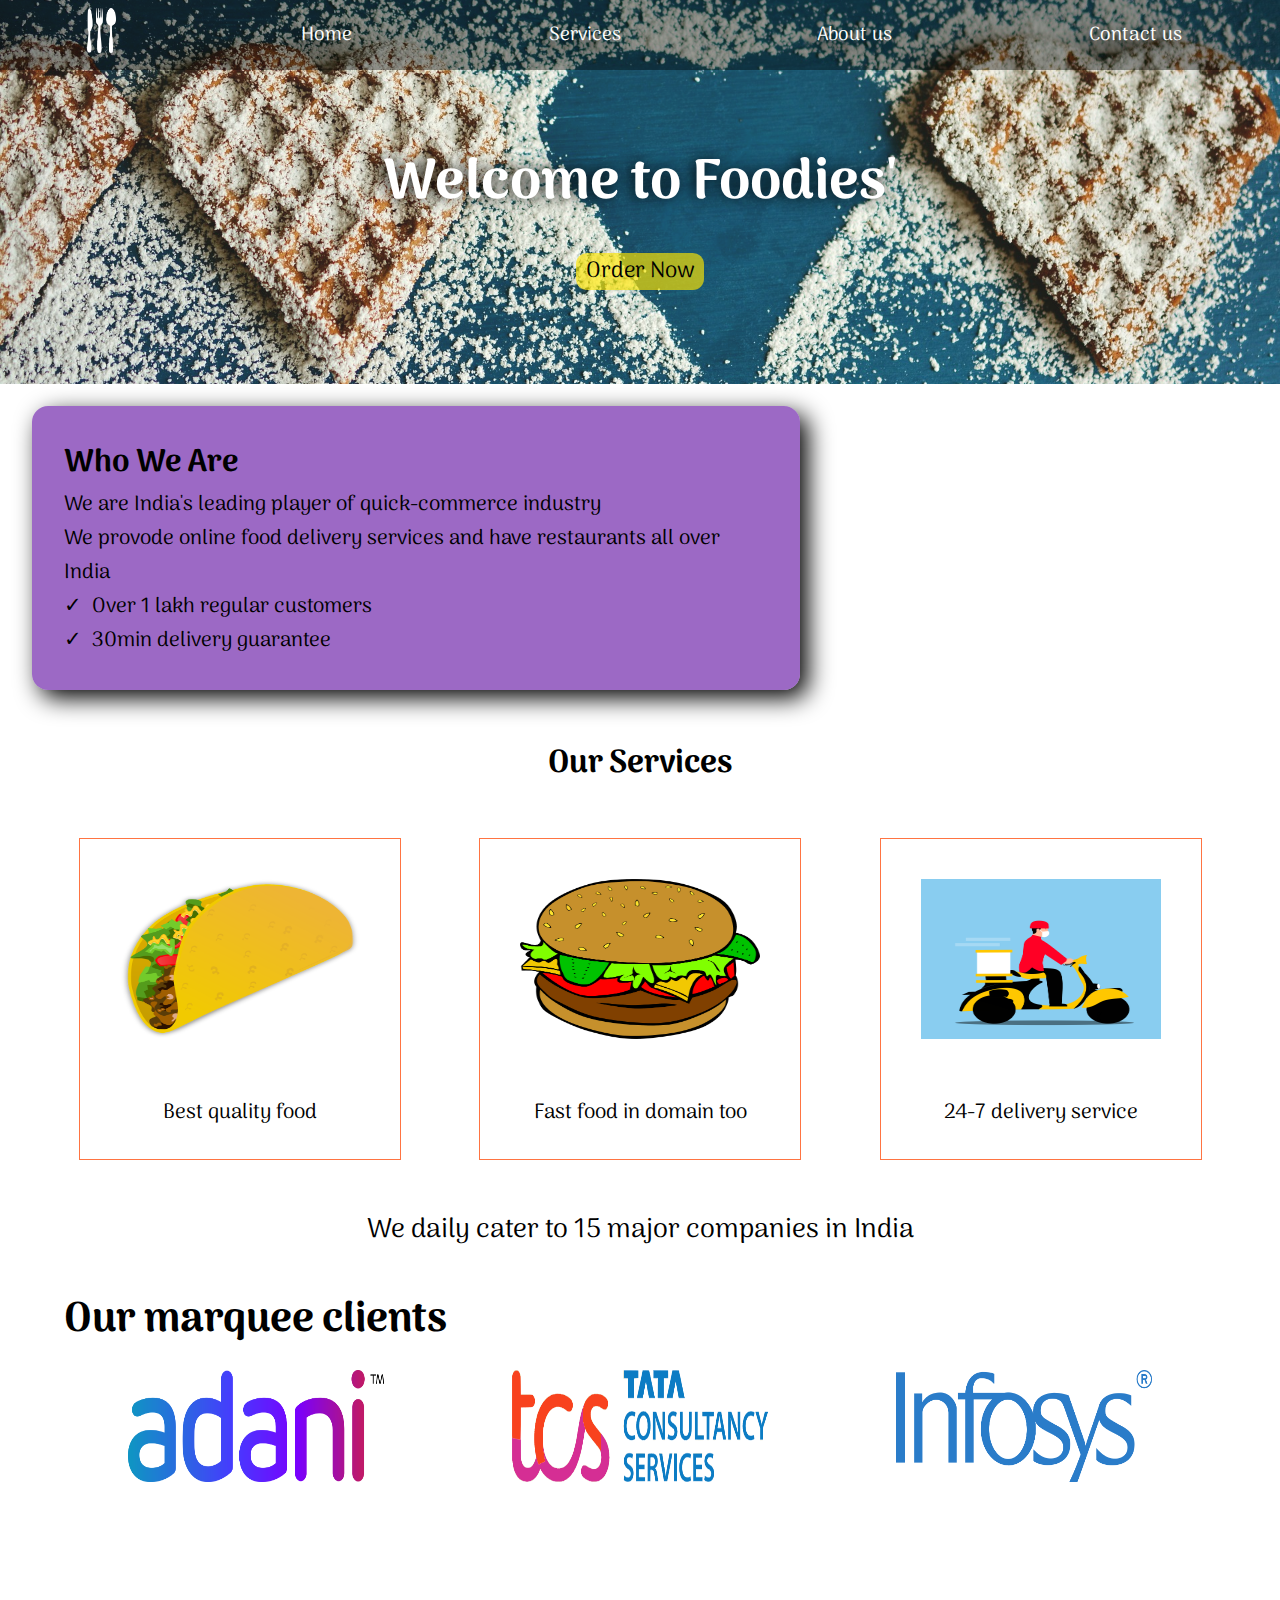
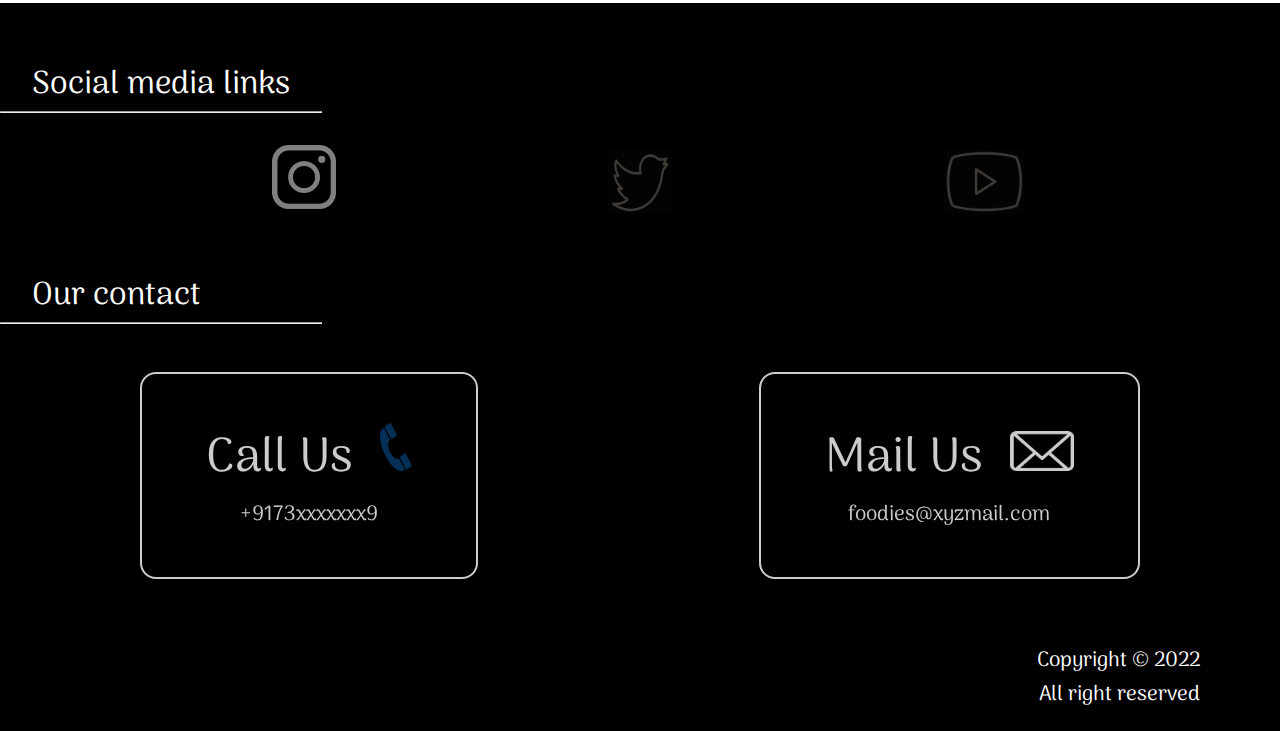
<file: index.html>
<!DOCTYPE html>
<html lang="en">
<head>
    <meta charset="UTF-8">
    <meta http-equiv="X-UA-Compatible" content="IE=edge">
    <meta name="viewport" content="width=device-width, initial-scale=1.0">
    <title>Foodies'</title>
    <link href="https://fonts.googleapis.com/css2?family=Arima:wght@600&display=swap" rel="stylesheet">
    <link rel="stylesheet" href="restaurant.css">
    <link rel="stylesheet" href="phone.css" media="screen and (max-width: 660px)">
</head>
<body>
    <header>
        <nav>
            <ul>
                <li><img src="logo.png" id="logo"></li>
                <li><a href="#">Home</a></li>
                <li><a href="#">Services</a></li>
                <li><a href="#">About us</a></li>
                <li><a href="#">Contact us</a></li>
            </ul>
        </nav>
        <div id="intro">
        <h1>Welcome to Foodies'</h1>
        <button>Order Now</button>
        </div>
    </header>

    <section>
        <div id="description">
            <h2>Who We Are</h2>
            <p>We are India's leading player of quick-commerce industry</p>
            <p>We provode online food delivery services and have restaurants all over India</p>
            <ul>
                <li>&emsp;Over 1 lakh regular customers</li>
                <li>&emsp;30min delivery guarantee</li>
            </ul>
        </div>
    </section>
    <div id="service">
        <h1>Our Services</h1>
    </div>
    <div class="container">
        <div class="box1">
            <img src="taco.png" class="image1">
            <p>Best quality food</p>
        </div>
        <div class="box1">
            <img src="burger.png" class="image1">
            <p>Fast food in domain too</p>
        </div>
        <div class="box1">
            <img src="delivery boy.png" class="image1">
            <p>24-7 delivery service</p>
        </div>
    </div class="container">
    <div id="client">
        <p>We daily cater to 15 major companies in India</p>
        <br>
        <h1>Our marquee clients</h1>
    </div>
    <div class="container" id="brands">
        <div class="box2">
            <img src="adani.png" class="image2">
        </div>
        <div class="box2">
            <img src="tcs.png" class="image2">
        </div>
        <div class="box2">
            <img src="infosys.png" class="image2">
        </div>
    </div>
    <footer>
        <div id="bottom">
            <div class="footheading">Social media links</div>
            <hr>
            <div id="socialmedia">
                <div class="social">
                    <a href="https://www.instagram.com">
                    <img src="instaBW.png" class="image3" id="insta">
                    </a>
                </div>
                <div class="image3">
                    <a href="https://www.twitter.com">
                    <img src="twitterBW.png" class="image3" id="twitter">
                    </a>
                </div>
                <div class="image3">
                    <a href="https://www.youtube.com">
                    <img src="youtubeBW.png" class="image3" id="yt">
                    </a>
                </div>
            </div>
            <div class="footheading">Our contact</div>
            <hr>
            <div id="contact">
                <div class="conbox">
                    Call Us
                    <img src="call.png" id="call">
                    <p>+9173xxxxxxx9</p>
                </div>
                <div class="conbox">
                    Mail Us
                    <img src="mail.png" id="mail">
                    <p>
                        <a href="#">foodies@xyzmail.com</a>
                    </p>
                </div>
            </div>
            <div id="copyright">
                <p>
                    Copyright &copy; 2022
                </p>
                <p>
                    All right reserved
                </p>
            </div>
        </div>
    </footer>
</body>
</html>
</file>
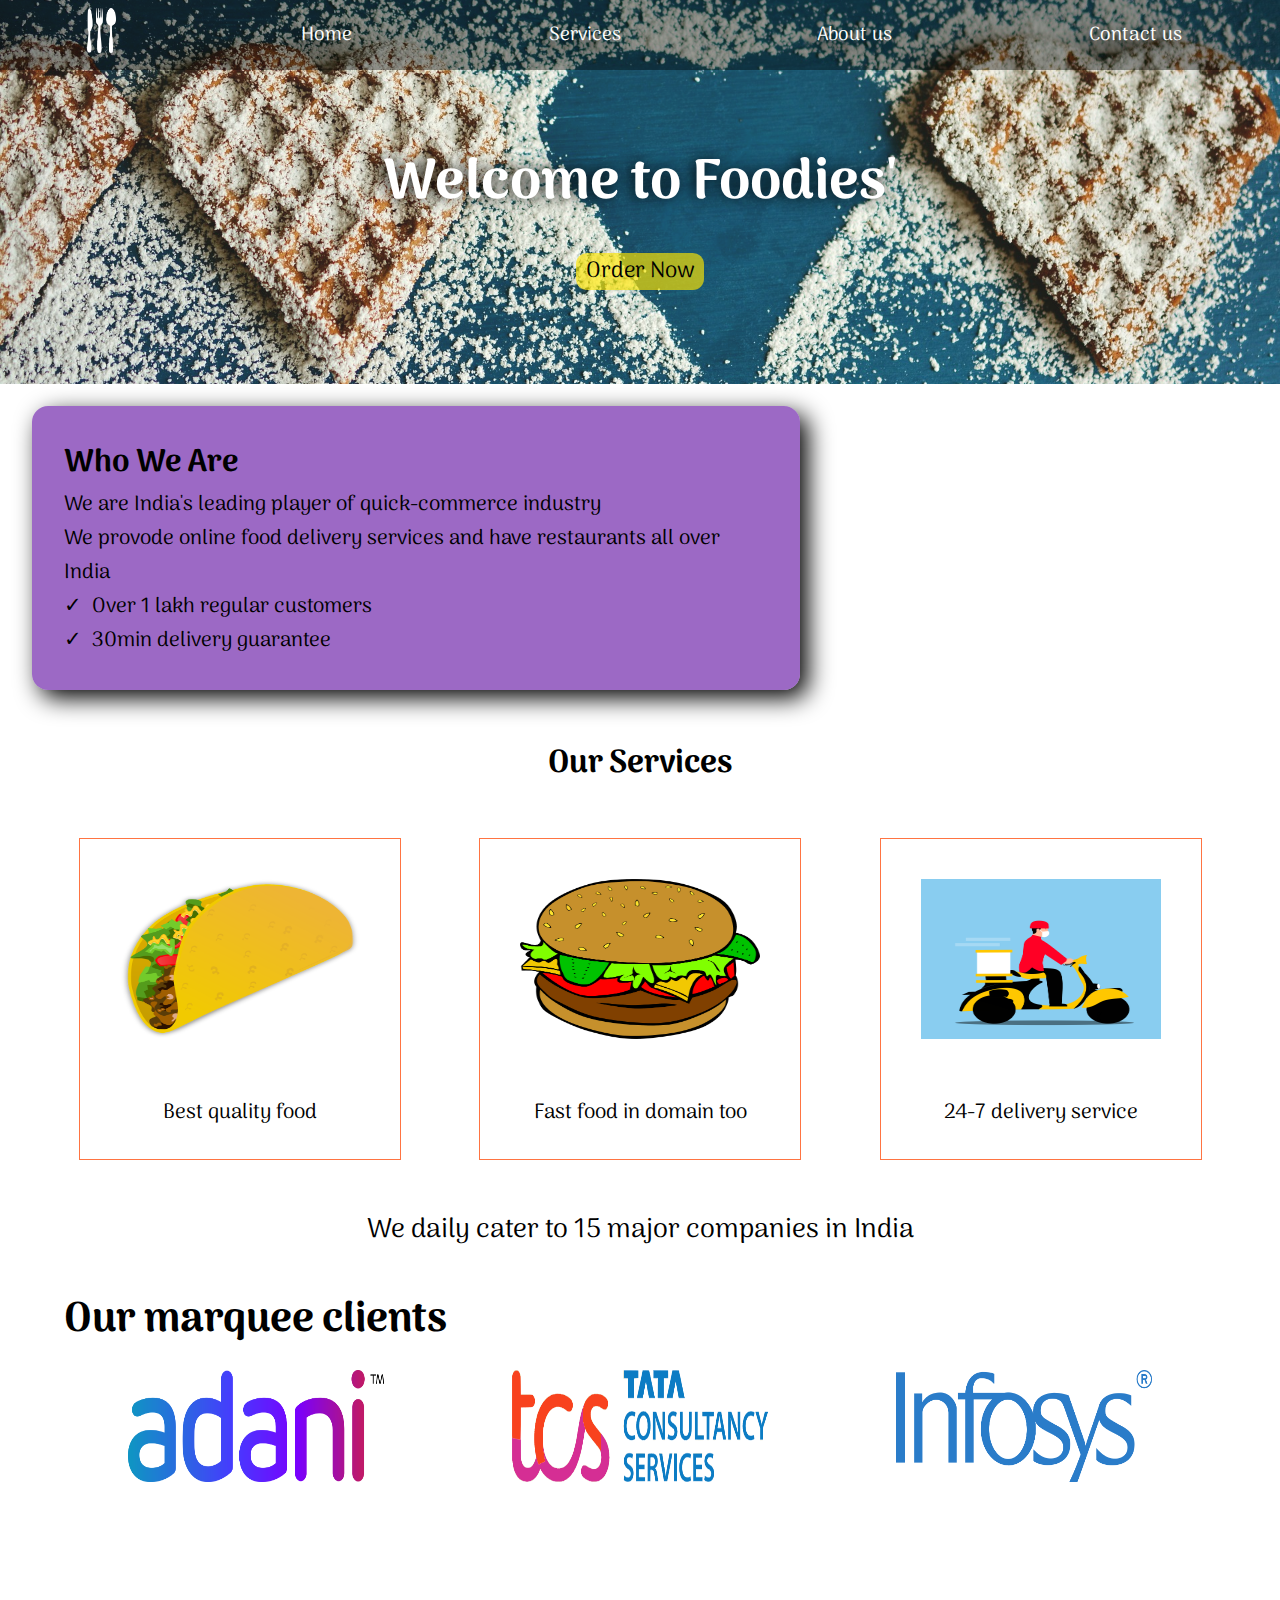
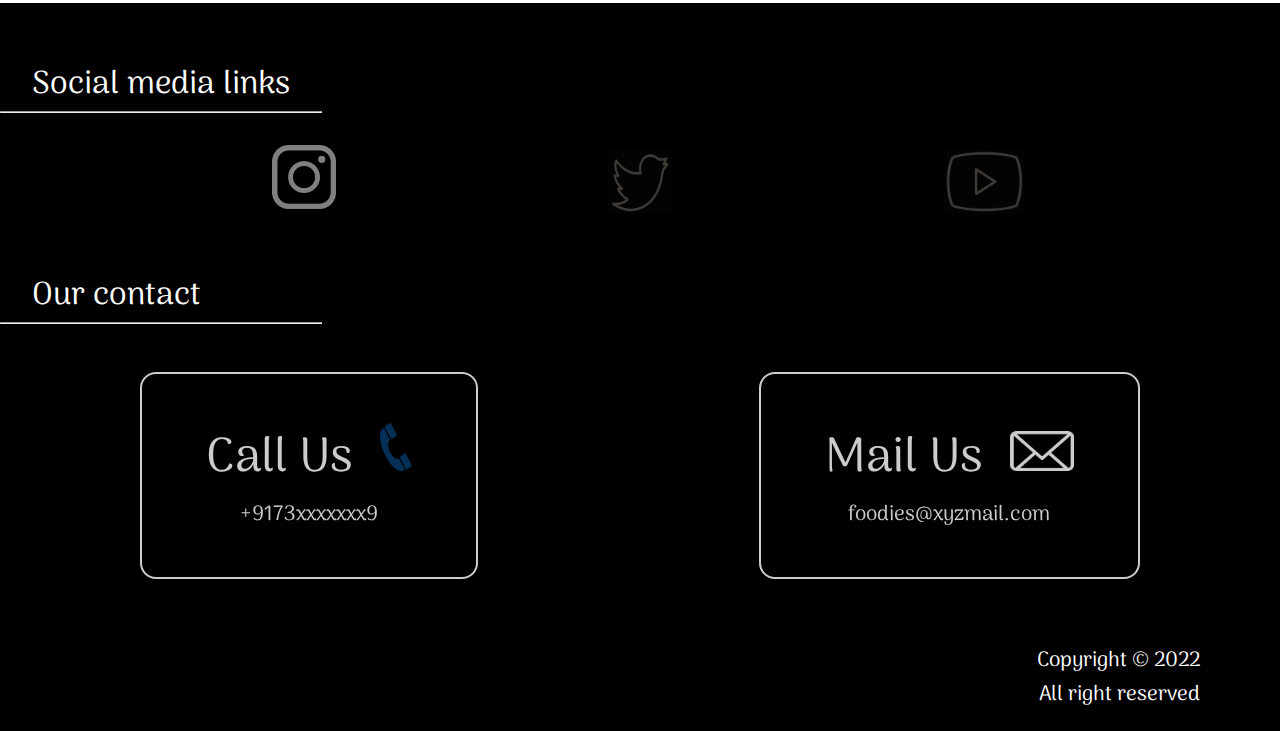
<file: restaurant.html>
<!DOCTYPE html>
<html lang="en">
<head>
    <meta charset="UTF-8">
    <meta http-equiv="X-UA-Compatible" content="IE=edge">
    <meta name="viewport" content="width=device-width, initial-scale=1.0">
    <title>Foodies'</title>
    <link href="https://fonts.googleapis.com/css2?family=Arima:wght@600&display=swap" rel="stylesheet">
    <link rel="stylesheet" href="restaurant.css">
    <link rel="stylesheet" href="phone.css" media="screen and (max-width: 660px)">
</head>
<body>
    <header>
        <nav>
            <ul>
                <li><img src="logo.png" id="logo"></li>
                <li><a href="#">Home</a></li>
                <li><a href="#">Services</a></li>
                <li><a href="#">About us</a></li>
                <li><a href="#">Contact us</a></li>
            </ul>
        </nav>
        <div id="intro">
        <h1>Welcome to Foodies'</h1>
        <button>Order Now</button>
        </div>
    </header>

    <section>
        <div id="description">
            <h2>Who We Are</h2>
            <p>We are India's leading player of quick-commerce industry</p>
            <p>We provode online food delivery services and have restaurants all over India</p>
            <ul>
                <li>&emsp;Over 1 lakh regular customers</li>
                <li>&emsp;30min delivery guarantee</li>
            </ul>
        </div>
    </section>
    <div id="service">
        <h1>Our Services</h1>
    </div>
    <div class="container">
        <div class="box1">
            <img src="taco.png" class="image1">
            <p>Best quality food</p>
        </div>
        <div class="box1">
            <img src="burger.png" class="image1">
            <p>Fast food in domain too</p>
        </div>
        <div class="box1">
            <img src="delivery boy.png" class="image1">
            <p>24-7 delivery service</p>
        </div>
    </div class="container">
    <div id="client">
        <p>We daily cater to 15 major companies in India</p>
        <br>
        <h1>Our marquee clients</h1>
    </div>
    <div class="container" id="brands">
        <div class="box2">
            <img src="adani.png" class="image2">
        </div>
        <div class="box2">
            <img src="tcs.png" class="image2">
        </div>
        <div class="box2">
            <img src="infosys.png" class="image2">
        </div>
    </div>
    <footer>
        <div id="bottom">
            <div class="footheading">Social media links</div>
            <hr>
            <div id="socialmedia">
                <div class="social">
                    <a href="https://www.instagram.com">
                    <img src="instaBW.png" class="image3" id="insta">
                    </a>
                </div>
                <div class="image3">
                    <a href="https://www.twitter.com">
                    <img src="twitterBW.png" class="image3" id="twitter">
                    </a>
                </div>
                <div class="image3">
                    <a href="https://www.youtube.com">
                    <img src="youtubeBW.png" class="image3" id="yt">
                    </a>
                </div>
            </div>
            <div class="footheading">Our contact</div>
            <hr>
            <div id="contact">
                <div class="conbox">
                    Call Us
                    <img src="call.png" id="call">
                    <p>+9173xxxxxxx9</p>
                </div>
                <div class="conbox">
                    Mail Us
                    <img src="mail.png" id="mail">
                    <p>
                        <a href="#">foodies@xyzmail.com</a>
                    </p>
                </div>
            </div>
            <div id="copyright">
                <p>
                    Copyright &copy; 2022
                </p>
                <p>
                    All right reserved
                </p>
            </div>
        </div>
    </footer>
</body>
</html>
</file>
<file: restaurant.css>
* {
  font-family: "Arima", cursive;
  margin: 0px;
  padding: 0px;
}

:root {
  --themeclr: rgba(255, 68, 0, 0.74);
}

nav ul {
  display: flex;
  flex-wrap: wrap;
  justify-content: space-around;
  align-items: center;
}

nav li {
  list-style: none;
  margin: 0.5rem;
}

nav li a {
  text-decoration: none;
  color: white;
  font-size: 1.2rem;
  padding: 0.7rem;
  transition-property: all;
  transition-duration: 0.4s;
  text-shadow: -0.5rem 0.5rem 1rem black;
}

nav li a:hover {
  background-color: rgba(0, 0, 0, 0.548);
  border-radius: 2rem;
}

#logo {
  width: 1.8rem;
  cursor: pointer;
  filter: invert(100%);
}

nav {
  background-color: rgba(0, 0, 0, 0.397);
  width: 100%;
}

#intro {
  height: 18rem;
  display: flex;
  flex-direction: column;
  flex-wrap: wrap;
  align-items: center;
  justify-content: center;
}

#intro::before {
  content: "";
  position: absolute;
  width: 100%;
  height: 24rem;
  top: 0px;
  left: 0px;
  background: url("waffle.jpg") no-repeat center center/cover;
  z-index: -1;
  opacity: 0.9;
}

header h1 {
  color: white;
  font-size: 3.5rem;
  text-shadow: -0.2rem 0rem 0.9rem black;
}

header button {
  width: 8rem;
  font-size: 1.4rem;
  border-radius: 0.7rem;
  border: none;
  background-color: rgba(255, 230, 0, 0.658);
  margin-top: 1.5rem;
  transition: all;
  transition-duration: 0.3s;
}

header button:hover {
  background-color: rgba(255, 0, 34, 0.658);
  color: white;
  cursor: pointer;
}

#description {
  margin-top: 3rem;
  margin-left: 2rem;
  display: flex;
  flex-direction: column;
  flex-wrap: wrap;
  border-radius: 1rem;
  background-color: rgba(93, 9, 161, 0.61);
  padding: 2rem;
  width: 55%;
  font-size: 1.3rem;
  transition: all;
  transition-duration: 0.3s;
  box-shadow: 0.5rem 0.5rem 1.5rem black;
}

#description:hover {
  background-color: var(--themeclr);
}

#description li {
  list-style: none;
}

#description li::before {
  content: "✓";
}

.container {
  display: flex;
  flex-wrap: wrap;
  justify-content: space-evenly;
  margin-top: 3rem;
}

.box1 {
  border: 1px solid var(--themeclr);
  width: 15rem;
  height: 15rem;
  padding: 2.5rem;
  transition: all;
  transition-duration: 0.3s;
}

.box1:hover {
  border-radius: 1rem;
  background-color: var(--themeclr);
  border: none;
}

.box1 p {
  font-size: 1.3rem;
  margin-top: 3rem;
  text-align: center;
}

#service h1 {
  text-align: center;
  margin-top: 3rem;
}

.image1 {
  width: 15rem;
  height: 10rem;
}

#client {
  margin-top: 3rem;
  font-size: 1.3rem;
}

#client p {
  font-size: 1.3em;
  text-align: center;
}

#client h1 {
  margin-left: 4rem;
  display: inline;
}

.image2 {
  width: 20vw;
  height: 7rem;
  margin-top: -2rem;
}

#bottom {
  margin-top: 7rem;
  background-color: black;
  height: 45rem;
  color: white;
  padding-top: 0.5rem;
}

#socialmedia {
  display: flex;
  flex-wrap: wrap;
  justify-content: space-evenly;
  align-items: center;
  height: 5rem;
  margin-top: 1.8rem;
  margin-bottom: 3rem;
}

.image3 {
  width: 4rem;
  height: 4rem;
  cursor: pointer;
  opacity: 0.5;
  transition: all;
  transition-duration: 0.5s;
}

.image3:hover{
  opacity: 0.7;
}

#insta,
#twitter {
  filter: invert(100%);
}

#yt {
  width: 5rem;
  filter: invert(100%);
}

.footheading {
  font-size: 2rem;
  margin-left: 2rem;
  margin-top: 3rem;
}

#bottom hr {
  width: 25vw;
}

#contact {
  margin-top: 3rem;
  display: flex;
  flex-wrap: wrap;
  justify-content: space-around;
  height: 10rem;
  font-size: 3rem;
}

.conbox {
  border: 2px solid white;
  border-radius: 1rem;
  padding: 5vh 5vw;
  opacity: 0.8;
}

.conbox p {
  font-size: 1.3rem;
  text-align: center;
}

.conbox p a {
  text-decoration: none;
  color: white;
}

#call {
  width: 2rem;
  height: 3rem;
  margin-left: 1rem;
}

#mail {
  filter: invert(100%);
  width: 4rem;
  height: 2.5rem;
  margin-left: 1rem;
}

#bottom span{
    color: white;
    font-size: 1.2rem;
}

#copyright{
    color: white;
    font-size: 1.3rem;
    margin-top: 7rem;
    margin-right: 5rem;
    text-align: right;
}
</file>
<file: phone.css>
header h1{
    font-size: 8vw;
}

nav li a{
    font-size: 3vw;
}

#logo{
    display: none;
}

#description{
    margin-top: 25vh;
}

#client{
    font-size: 3vw;
}

#bottom{
    margin-top: 10vh;
    height: 600px;
}

.footheading{
    font-size: 5vw;
}

.box1{
    margin: 5px;
}

.image2{
    width: 20vw;
    height: 10vh;
}

.image3{
    width: 10vw;
    height: 10vh;
}

#yt{
    width: 12vw;
    height: 10vh;
}

.conbox {
    font-size: 3vw;
    height: 25vh;
    border: none;
}


.conbox p{
    font-size: 3vw;
}

#call{
    width: 7vw;
    height: 8vh;
}

#mail{
    width: 8vw;
    height: 7vh;
}

#copyright{
    font-size: 3vw;
    margin: 0px 10vh;
}
</file>
